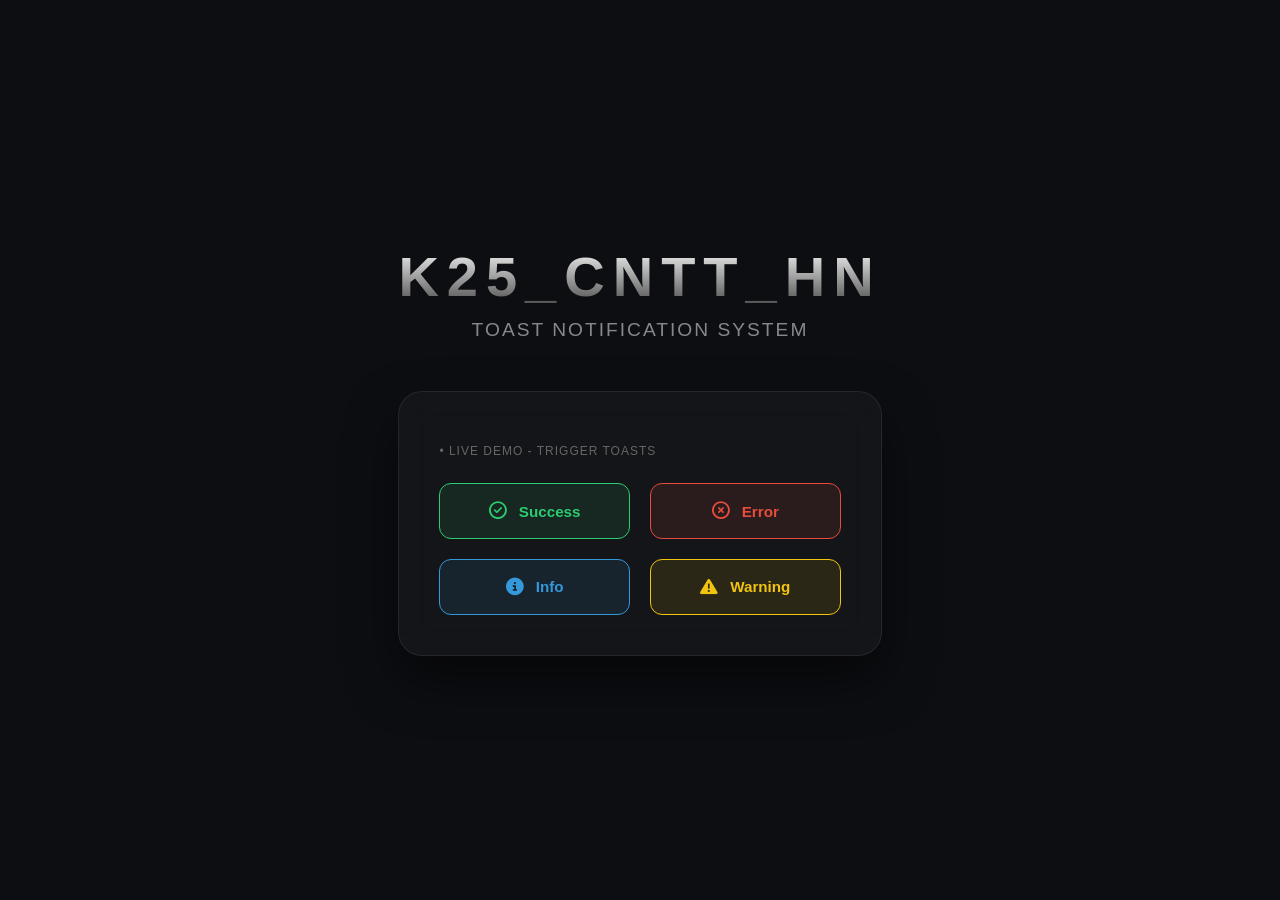
<file: Practice A/A.2/index.html>
<!DOCTYPE html>
<html lang="vi">
<head>
    <meta charset="UTF-8">
    <meta name="viewport" content="width=device-width, initial-scale=1.0">
    <title>K25_CNTT_HN Toast System</title>
    <link rel="stylesheet" href="style.css">
    <link rel="stylesheet" href="https://cdnjs.cloudflare.com/ajax/libs/font-awesome/6.4.0/css/all.min.css">
</head>
<body>

    <div class="main-content">
        <h1>K25_CNTT_HN</h1>
        <h2>Toast Notification System</h2>

        <div class="control-panel">
            <p>• LIVE DEMO - TRIGGER TOASTS</p>
            <div class="button-group">
                <button class="btn btn-success" onclick="showToast('success', 'Thành công', 'Bài viết đã được lưu.')">
                    <i class="fa-regular fa-circle-check"></i> Success
                </button>
                <button class="btn btn-error" onclick="showToast('error', 'Có lỗi xảy ra', 'Không thể kết nối máy chủ. Vui lòng thử lại.')">
                    <i class="fa-regular fa-circle-xmark"></i> Error
                </button>
                <button class="btn btn-info" onclick="showToast('info', 'Thông tin', 'Hệ thống sẽ bảo trì lúc 23:00 tối nay.')">
                    <i class="fa-solid fa-circle-info"></i> Info
                </button>
                <button class="btn btn-warning" onclick="showToast('warning', 'Cảnh báo', 'Phiên đăng nhập sắp hết hạn sau 5 phút.')">
                    <i class="fa-solid fa-triangle-exclamation"></i> Warning
                </button>
            </div>
        </div>
    </div>

    <div id="toast-container"></div>

    <script src="script.js"></script>
</body>
</html>
</file>
<file: Practice A/A.2/style.css>
:root {
    --dark-bg: #0d0e12;      
    --card-bg: rgba(255, 255, 255, 0.03); 
    --toast-bg: rgba(18, 19, 26, 0.95);   

    --success: #2ecc71;
    --error: #e74c3c;
    --info: #3498db;
    --warning: #f1c40f;

    --bg-success: rgba(46, 204, 113, 0.1);
    --bg-error: rgba(231, 76, 60, 0.1);
    --bg-info: rgba(52, 152, 219, 0.1);
    --bg-warning: rgba(241, 196, 15, 0.1);
}

body {
    background-color: var(--dark-bg);
    color: #ffffff;
    font-family: 'Inter', 'Segoe UI', Roboto, sans-serif;
    margin: 0;
    display: flex;
    justify-content: center;
    align-items: center;
    height: 100vh;
    overflow: hidden;
}

.main-content {
    text-align: center;
    z-index: 1;
}

h1 {
    font-size: 3.5rem;
    font-weight: 800;
    letter-spacing: 8px;
    margin: 0;
    background: linear-gradient(to bottom, #fff, #444);
    -webkit-background-clip: text; 
    background-clip: text;       
    -webkit-text-fill-color: transparent;
}

h2 {
    font-weight: 300;
    font-size: 1.2rem;
    opacity: 0.5;
    margin-top: 10px;
    text-transform: uppercase;
    letter-spacing: 2px;
}

.control-panel {
    background: var(--card-bg);
    padding: 40px;
    border-radius: 24px;
    border: 1px solid rgba(255, 255, 255, 0.08);
    backdrop-filter: blur(15px);
    margin-top: 50px;
    box-shadow: 0 25px 50px rgba(0, 0, 0, 0.5);
}

.control-panel p {
    font-size: 0.75rem;
    color: #666;
    margin-bottom: 25px;
    letter-spacing: 1px;
    text-align: left;
}

.button-group {
    display: grid;
    grid-template-columns: 1fr 1fr;
    gap: 20px;
}

.btn {
    padding: 18px 35px;
    border-radius: 12px;
    font-weight: 600;
    font-size: 0.95rem;
    cursor: pointer;
    display: flex;
    align-items: center;
    justify-content: center;
    gap: 12px;
    transition: all 0.3s cubic-bezier(0.4, 0, 0.2, 1);
}

.btn i { font-size: 1.1rem; }

.btn-success { background: var(--bg-success); border: 1px solid var(--success); color: var(--success); }
.btn-error   { background: var(--bg-error);   border: 1px solid var(--error);   color: var(--error);   }
.btn-info    { background: var(--bg-info);    border: 1px solid var(--info);    color: var(--info);    }
.btn-warning { background: var(--bg-warning); border: 1px solid var(--warning); color: var(--warning); }

.btn:hover {
    transform: translateY(-3px);
    box-shadow: 0 10px 20px rgba(0,0,0,0.3);
    filter: brightness(1.3);
}

.btn:active { transform: translateY(0); }

#toast-container {
    position: fixed;
    top: 30px;
    right: 30px;
    display: flex;
    flex-direction: column;
    gap: 15px;
    z-index: 10000;
}

.toast {
    width: 380px;
    background: var(--toast-bg);
    border-radius: 16px;
    padding: 20px;
    display: flex;
    align-items: flex-start;
    gap: 18px;
    border: 1px solid rgba(255, 255, 255, 0.05);
    box-shadow: -10px 15px 40px rgba(0,0,0,0.6);
    position: relative;
    overflow: hidden;
    animation: slideIn 0.5s cubic-bezier(0.175, 0.885, 0.32, 1.275) forwards;
}

@keyframes slideIn {
    from { transform: translateX(120%); opacity: 0; }
    to { transform: translateX(0); opacity: 1; }
}

.toast.hide {
    animation: slideOut 0.5s ease forwards;
}

@keyframes slideOut {
    to { transform: translateX(120%); opacity: 0; }
}

.toast i { font-size: 1.4rem; margin-top: 2px; }

.toast.success i { color: var(--success); }
.toast.error   i { color: var(--error);   }
.toast.info    i { color: var(--info);    }
.toast.warning i { color: var(--warning); }

.toast-content h4 {
    margin: 0;
    font-size: 1.05rem;
    font-weight: 700;
    color: #fff;
}

.toast-content p {
    margin: 6px 0 0;
    font-size: 0.9rem;
    color: #999;
    line-height: 1.4;
}

.toast-close {
    position: absolute;
    top: 15px;
    right: 15px;
    color: #444;
    cursor: pointer;
    font-size: 1.2rem;
    transition: 0.2s;
}

.toast-close:hover { color: #fff; }

.toast::after {
    content: "";
    position: absolute;
    bottom: 0;
    left: 0;
    height: 4px;
    width: 100%;
    animation: progress 4s linear forwards;
}

.toast.success::after { background: var(--success); }
.toast.error::after   { background: var(--error);   }
.toast.info::after    { background: var(--info);    }
.toast.warning::after { background: var(--warning); }

@keyframes progress {
    from { width: 100%; }
    to { width: 0%; }
}

.toast:hover, .toast:hover::after {
    animation-play-state: paused;
}
</file>
